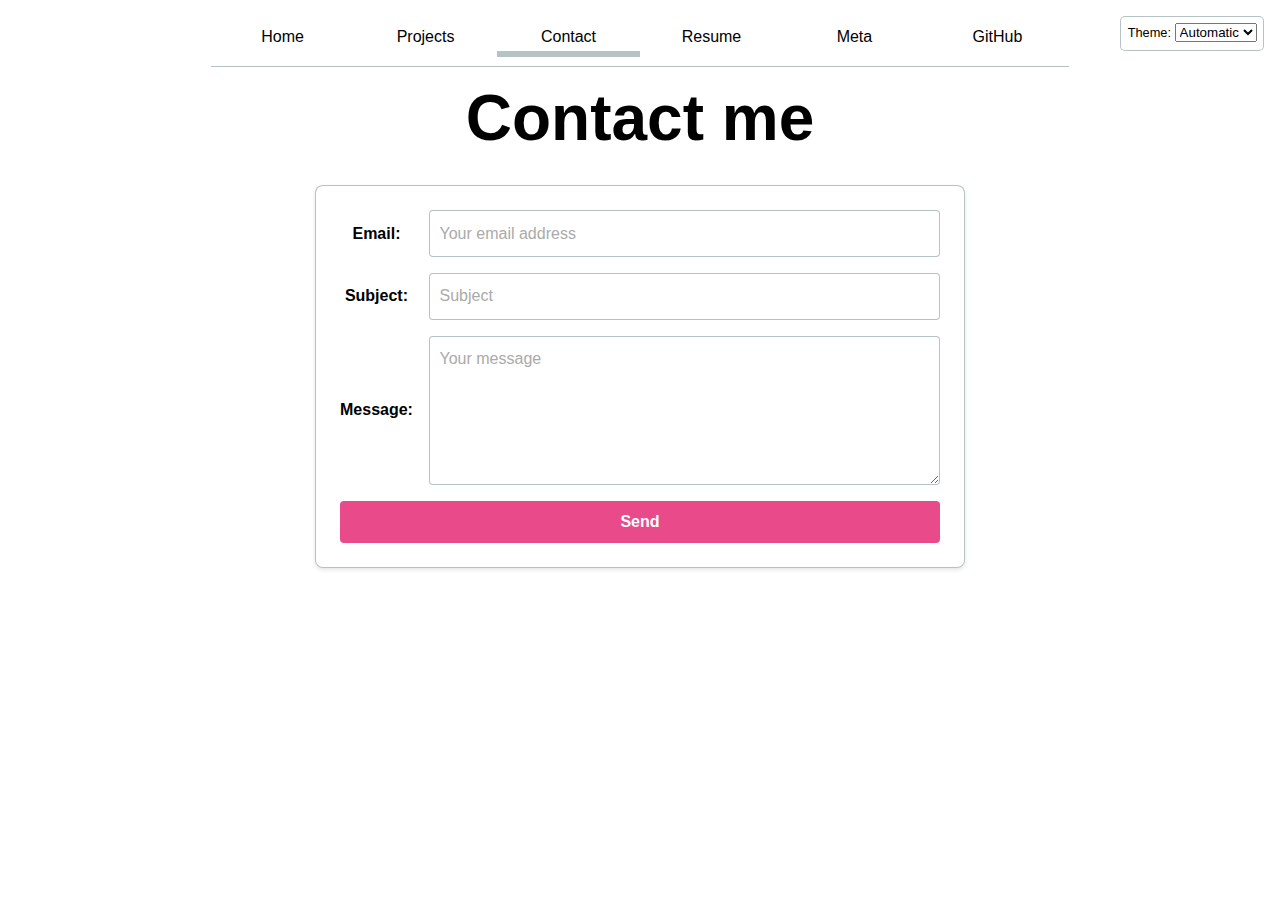
<file: contact/index.html>
<!DOCTYPE html>
<html lang="en">
<head>
    <meta charset="UTF-8">
    <meta name="viewport" content="width=device-width, initial-scale=1.0">
    <title>Contact Me</title>
    <link rel="stylesheet" href="../style.css">
    <script type="module" src="../global.js"></script>
</head>
<body>
    <h1>Contact me</h1>

    <form action="mailto:your-email@example.com" method="POST" enctype="text/plain">
        <label for="email">Email:</label>
        <input type="email" id="email" name="email" placeholder="Your email address" required>

        <label for="subject">Subject:</label>
        <input type="text" id="subject" name="subject" placeholder="Subject" required>

        <label for="body">Message:</label>
        <textarea id="body" name="body" placeholder="Your message" rows="5" required></textarea>

        <button type="submit">Send</button>
    </form>
</body>
</html>
</file>
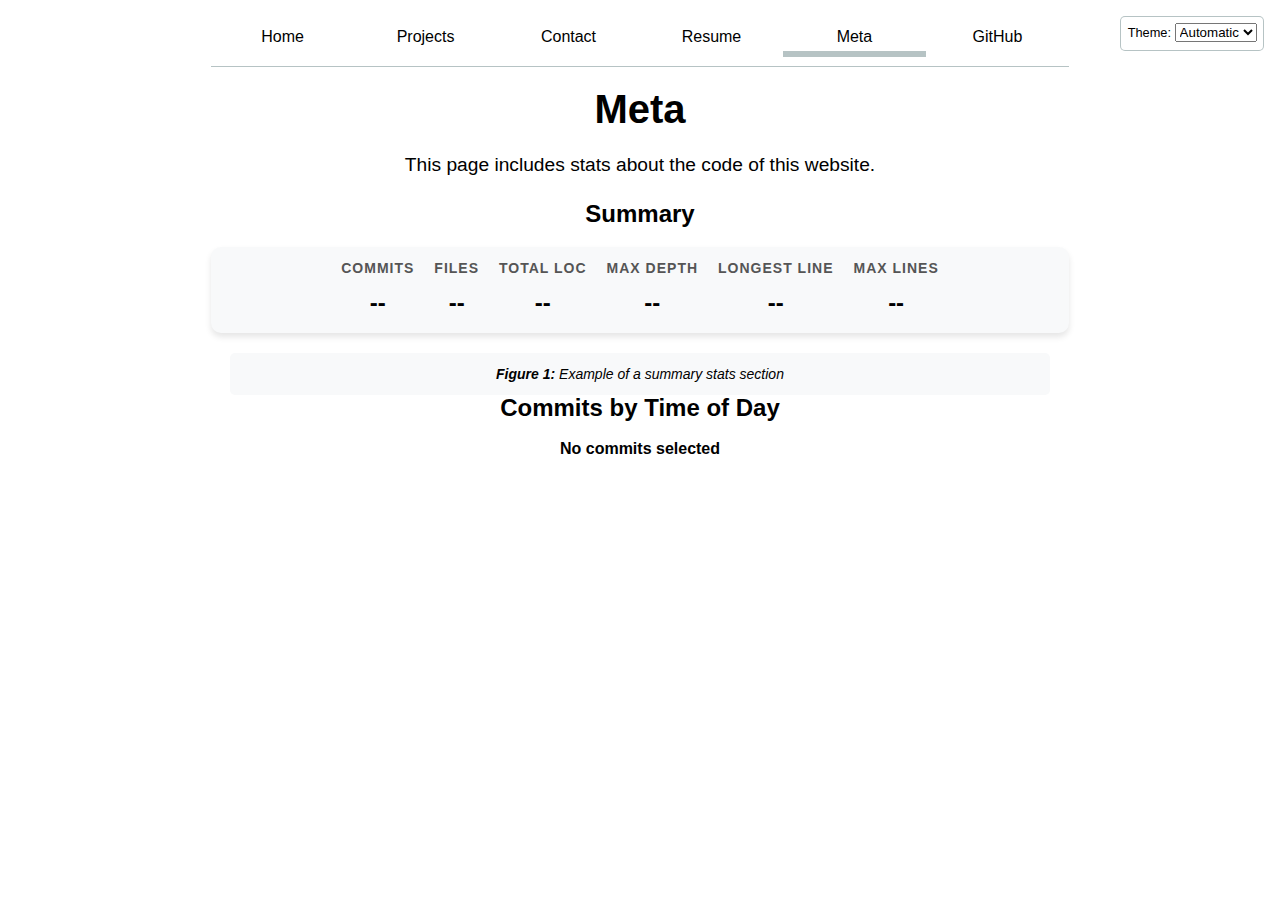
<file: meta/index.html>
<!DOCTYPE html>
<html lang="en">
<head>
    <meta charset="UTF-8">
    <meta name="viewport" content="width=device-width, initial-scale=1.0">
    <title>Meta - Code Analysis</title>
    <link rel="stylesheet" href="../style.css">
</head>
<body>

    <h1 class="page-title">Meta</h1>
    <p class="page-description">This page includes stats about the code of this website.</p>

    <!-- Summary Section -->
    <h2 class="summary-title">Summary</h2>
    <div class="summary-container">
        <div class="stat-box"><span class="stat-label">Commits</span> <span class="stat-value" id="total-commits">--</span></div>
        <div class="stat-box"><span class="stat-label">Files</span> <span class="stat-value" id="total-files">--</span></div>
        <div class="stat-box"><span class="stat-label">Total LOC</span> <span class="stat-value" id="total-loc">--</span></div>
        <div class="stat-box"><span class="stat-label">Max Depth</span> <span class="stat-value" id="max-depth">--</span></div>
        <div class="stat-box"><span class="stat-label">Longest Line</span> <span class="stat-value" id="longest-line">--</span></div>
        <div class="stat-box"><span class="stat-label">Max Lines</span> <span class="stat-value" id="max-lines">--</span></div>
    </div>

    <div class="figure-caption">
        <strong>Figure 1:</strong> Example of a summary stats section
    </div>

    <!-- Scatterplot Section -->
    <h2 class="summary-title">Commits by Time of Day</h2>
    <div id="chart"></div>

    <!-- ✅ Selection Count & Language Breakdown -->
    <p id="selection-count">No commits selected</p>
    <div id="language-breakdown" class="language-stats"></div>


    <!-- ✅ Tooltip for commit hover details -->
    <dl id="commit-tooltip" class="info tooltip" hidden>
        <dt>Commit</dt>
        <dd><a href="" id="commit-link" target="_blank"></a></dd>
      
        <dt>Date</dt>
        <dd id="commit-date"></dd>
      
        <dt>Time</dt>
        <dd id="commit-time"></dd>
      
        <dt>Author</dt>
        <dd id="commit-author"></dd>
      
        <dt>Lines Edited</dt>
        <dd id="commit-lines"></dd>
      </dl>
      

    <!-- ✅ Import D3 Library -->
    <script src="https://d3js.org/d3.v7.min.js"></script>
    <script type="module" src="../global.js"></script>
    <script type="module" src="main.js"></script>

</body>
</html>
</file>
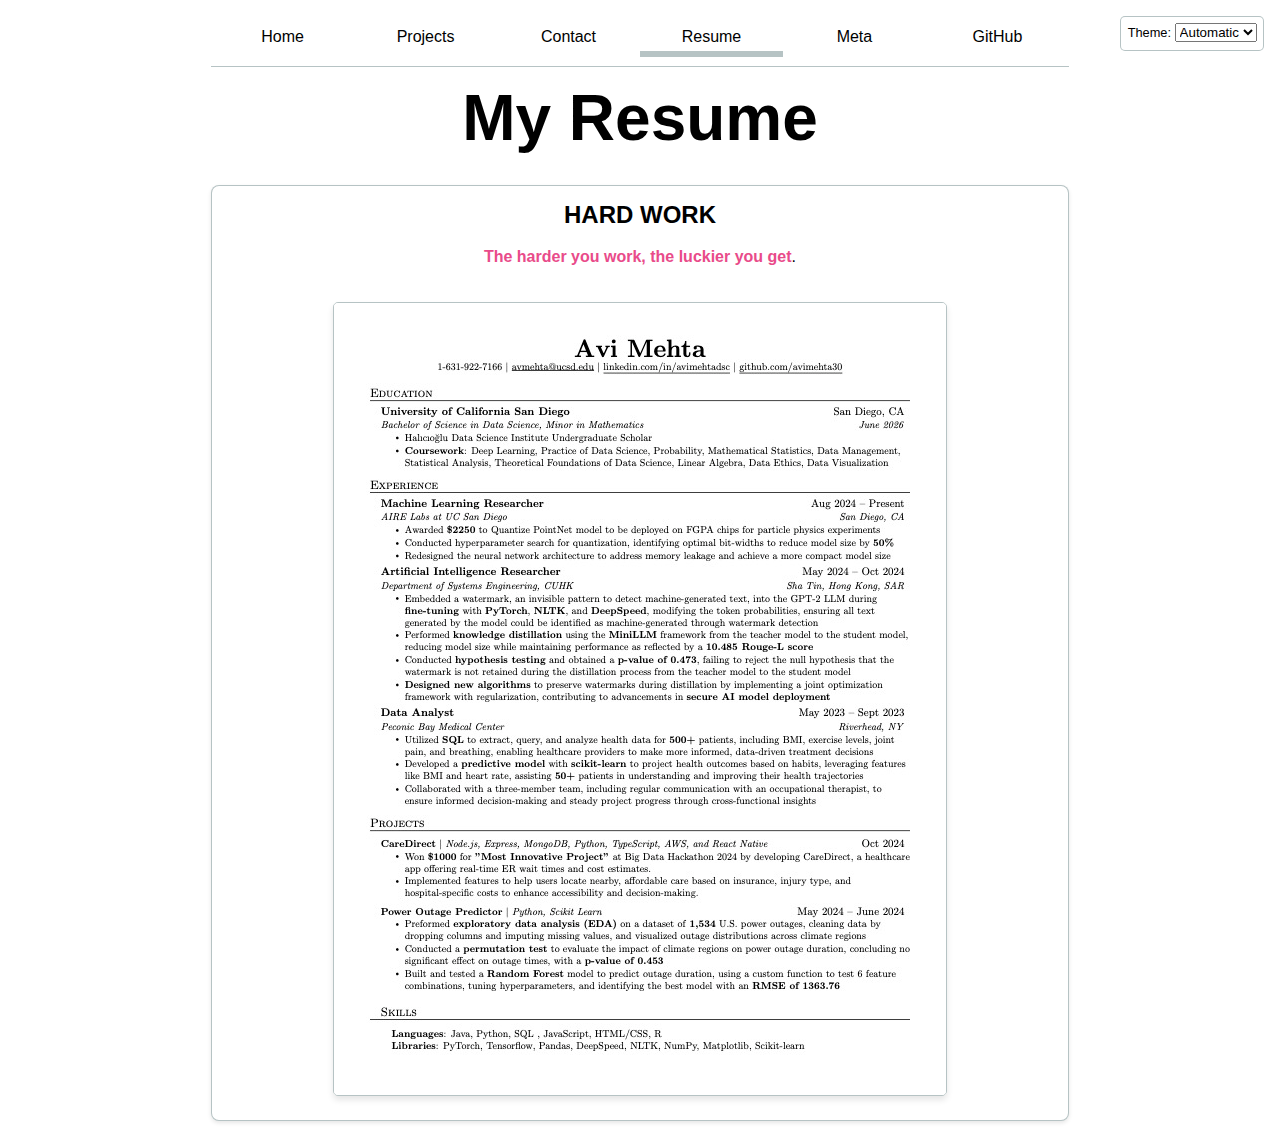
<file: resume/index.html>
<!DOCTYPE html>
<html lang="en">
<head>
    <meta charset="UTF-8">
    <meta name="viewport" content="width=device-width, initial-scale=1.0">
    <title>Resume</title>
    <link rel="stylesheet" href="../style.css">
    <script type="module" src="../global.js"></script>
</head>
<body>
    <h1>My Resume</h1>

    <section class="resume-section">
        <h2>HARD WORK</h2>
        <p><a href="../images/AviMehtaResume.jpg" download>The harder you work, the luckier you get</a>.</p>
        <img src="../images/AviMehtaResume.jpg" alt="Preview of Avi Mehta's Resume" class="resume-image">
    </section>
</body>
</html>
</file>
<file: style.css>
body {
  font-family: Arial, sans-serif;
  line-height: 1.6;
  max-width: 100ch;
  margin-inline: max(1em, (100% - 100ch) / 2);
  padding-inline: 1em;
  text-align: center;
}

:root {
  color-scheme: light dark;
  --color-accent: oklch(65% 50% 0);
  --border-color: oklch(50% 10% 200 / 40%);
}

html {
  accent-color: var(--color-accent);
}

nav {
  display: flex;
  justify-content: space-around;
  align-items: center;
  margin-bottom: 1em;
  border-bottom: 1px solid var(--border-color);
  padding: 0.5em 0;
}

nav a {
  text-decoration: none;
  color: inherit;
  text-align: center;
  flex: 1;
  padding: 0.5em;
  border-bottom: 0;
  transition: all 0.3s ease-in-out;
}

nav a.current {
  border-bottom: 0.4em solid var(--border-color);
  padding-bottom: 0.1em;
}

nav a:hover {
  border-bottom: 0.4em solid var(--color-accent);
  background-color: color-mix(in oklch, var(--color-accent), canvas 85%);
}

form {
  display: grid;
  grid-template-columns: auto 1fr;
  gap: 1em;
  max-width: 600px;
  margin: 2em auto;
  padding: 1.5em;
  border: 1px solid var(--border-color);
  border-radius: 8px;
  background-color: var(--background-color, canvas);
  box-shadow: 0 2px 4px rgba(0, 0, 0, 0.1);
}

form label {
  font: inherit;
  grid-column: 1;
  align-self: center;
  font-weight: bold;
}

form input,
form textarea {
  grid-column: 2;
  width: 100%;
  padding: 0.6em;
  border: 1px solid var(--border-color);
  border-radius: 4px;
  font: inherit;
  box-sizing: border-box;
  background-color: var(--background-color, canvas);
}

form input::placeholder,
form textarea::placeholder {
  color: #aaa;
}

form textarea {
  resize: vertical;
  min-height: 100px;
}

form button {
  grid-column: 1 / -1;
  padding: 0.75em;
  background-color: var(--color-accent);
  color: #fff;
  border: none;
  border-radius: 4px;
  font-size: 1em;
  font-weight: bold;
  cursor: pointer;
  transition: background-color 0.3s ease;
}

form button:hover {
  background-color: color-mix(in oklch, var(--color-accent), black 50%);
}

.projects {
  display: grid;
  grid-template-columns: repeat(auto-fill, minmax(15em, 1fr));
  gap: 1em;
  padding: 1em;
}

.projects article {
  display: grid;
  grid-template-rows: subgrid;
  grid-row: span 3;
  padding: 1em;
  border: 1px solid var(--border-color);
  border-radius: 8px;
  box-shadow: 0 2px 4px rgba(0, 0, 0, 0.1);
  background-color: var(--background-color, canvas);
}

.projects article img {
  width: 100%;
  height: auto;
  display: block;
  margin-bottom: 1em;
}

.projects article h2 {
  font-size: 1.25em;
  margin: 0;
  line-height: 1.2;
}

.projects article p {
  font-size: 1em;
  line-height: 1.5;
  margin: 0;
}

h1 {
  font-size: 4em;
  line-height: 1.1;
  text-wrap: balance;
  margin-bottom: 1em;
  text-align: center;
}

h1, h2, h3, h4, h5, h6 {
  line-height: 1.1;
  text-wrap: balance;
  margin: 0;
}

main {
  max-width: 800px;
  margin: 2em auto;
  padding: 1em;
  text-align: center;
}

.resume-section {
  margin-top: 2em;
  padding: 1em;
  background-color: var(--background-color, canvas);
  border: 1px solid var(--border-color);
  border-radius: 8px;
  box-shadow: 0 2px 4px rgba(0, 0, 0, 0.1);
}

.resume-image {
  max-width: 100%;
  height: auto;
  border: 1px solid var(--border-color);
  border-radius: 5px;
  box-shadow: 0 4px 6px rgba(0, 0, 0, 0.1);
  margin-top: 1em;
}

.resume-section a {
  color: var(--color-accent);
  text-decoration: none;
  font-weight: bold;
  transition: color 0.3s ease;
}

.resume-section a:hover {
  color: color-mix(in oklch, var(--color-accent), black 50%);
}

.color-scheme {
  position: absolute;
  top: 1rem;
  right: 1rem;
  font-size: 80%;
  font-family: inherit;
  background-color: var(--background-color, canvas);
  padding: 0.5em;
  border: 1px solid var(--border-color);
  border-radius: 5px;
}

/* Style for GitHub Stats */
#profile-stats {
  text-align: center;
  margin-top: 20px;
}

#profile-stats h2 {
  font-size: 24px;
  font-weight: bold;
  margin-bottom: 10px;
}

#profile-stats dl {
  display: grid;
  grid-template-columns: repeat(4, 1fr);
  gap: 10px;
  justify-content: center;
  align-items: center;
  text-align: center;
  max-width: 800px;
  margin: 0 auto;
}

#profile-stats dt {
  font-size: 12px;
  color: gray;
  text-transform: uppercase;
  font-weight: bold;
}

#profile-stats dd {
  font-size: 28px;
  font-weight: bold;
  margin: 0;
}

/* #projects-plot {
  max-width: 20em;
  margin-block: 2em;

  overflow: visible;
} */

.legend {
  flex: 1; /* Let the legend take available space */
  display: grid;
  grid-template-columns: repeat(auto-fill, minmax(9em, 1fr));
  gap: 10px;
  padding: 10px;
  list-style: none;
  border: 1px solid var(--border-color);
  border-radius: 8px;
}

/* ✅ Style each legend item */
.legend-item {
  display: flex;
  align-items: center;
  gap: 5px;
  font-size: 14px;
}

/* ✅ Swatch: Colored circle for each legend item */
.legend .swatch {
  width: 12px;
  height: 12px;
  display: inline-block;
  border-radius: 50%;
  background-color: var(--color);
}

/* ✅ Style the container to align pie chart & legend side by side */
.container {
  display: flex;
  align-items: center; /* Align items vertically */
  justify-content: center;
  gap: 20px; /* Space between pie chart and legend */
  margin: 20px auto;
  max-width: 600px;
}

/* ✅ Ensure the pie chart remains properly sized */
#projects-plot {
  flex-shrink: 0;
  max-width: 200px;
}

/* ✅ Allow legend to take remaining space */
.legend {
  flex: 1; /* Let the legend take available space */
  display: grid;
  grid-template-columns: repeat(auto-fill, minmax(9em, 1fr));
  gap: 10px;
  padding: 10px;
  list-style: none;
  border: 1px solid var(--border-color);
  border-radius: 8px;
}

svg:has(path:hover) path:not(:hover) {
  opacity: 0.5;
}

path {
  transition: 300ms;
  cursor: pointer;
}

.selected {
  --color: oklch(60% 45% 0) !important;
}

.selected:is(path) {
  fill: var(--color);
}

.selected {
  --color: oklch(60% 45% 0) !important;

  &:is(path) {
    fill: var(--color);
  }
}

.legend-item.selected {
  font-weight: bold;
  text-decoration: underline;
}

.summary-container {
  display: flex;
  justify-content: space-around;
  align-items: center;
  background: white;
  border-radius: 10px;
  padding: 20px;
  box-shadow: 0 4px 10px rgba(0, 0, 0, 0.1);
  margin: 20px auto;
  max-width: 800px;
}

.stat-box {
  display: flex;
  flex-direction: column;
  align-items: center;
  text-align: center;
}

.stat-label {
  font-size: 12px;
  font-weight: 600;
  color: #6c757d;
  text-transform: uppercase;
  letter-spacing: 1px;
}

.stat-value {
  font-size: 32px;
  font-weight: 700;
  color: black;
  margin-top: 5px;
}

.figure-caption {
  background: #f8f9fa;
  padding: 10px;
  font-size: 14px;
  font-style: italic;
  text-align: center;
  border-radius: 5px;
  max-width: 800px;
  margin: 0 auto;
}

/* General Page Styling */
.page-title {
  text-align: center;
  font-size: 2.5rem;
  font-weight: bold;
  margin-top: 20px;
}

.page-description {
  text-align: center;
  font-size: 1.2rem;
  margin-bottom: 20px;
}

/* Summary Stats Styling */
.summary-container {
  display: flex;
  justify-content: center;
  gap: 20px;
  padding: 15px;
  background: #f8f9fa;
  border-radius: 8px;
  box-shadow: 0 4px 6px rgba(0, 0, 0, 0.1);
}

.stat-box {
  text-align: center;
  font-size: 1rem;
  font-weight: bold;
}

.stat-label {
  display: block;
  font-size: 0.9rem;
  color: #666;
}

.stat-value {
  font-size: 2rem;
  font-weight: bold;
}

/* Scatterplot Styling */
#chart {
  display: flex;
  justify-content: center;
  margin-top: 30px;
}

svg {
  width: 100%;
  height: auto;
}

/* Axes Styling */
.axis text {
  font-size: 14px;
  fill: #333;
}

.axis path,
.axis line {
  fill: none;
  stroke: #333;
  shape-rendering: crispEdges;
}

/* Scatterplot Points */
circle {
  stroke: #fff;
  stroke-width: 1px;
  transition: all 0.3s ease-in-out;
}

circle:hover {
  fill: red;
  cursor: pointer;
}

#chart {
  display: flex;
  justify-content: center;
  align-items: center;
  margin: 20px auto;
  max-width: 1000px;
}

.scatterplot-title {
  text-align: center;
  font-size: 20px;
  font-weight: bold;
  margin-bottom: 10px;
}

/* Updated Summary Section Styling */
.summary-container {
  display: flex;
  justify-content: center;
  gap: 20px;
  margin: 20px auto;
  padding: 10px;
  background-color: #f8f9fa;
  border-radius: 10px;
  max-width: 900px;
}

.stat-box {
  text-align: center;
}

.stat-label {
  font-size: 14px;
  font-weight: bold;
  color: #555;
}

.stat-value {
  font-size: 24px;
  font-weight: bold;
  color: #000;
}

.gridlines line {
  stroke: rgba(0, 0, 0, 0.3); /* Darker gray (adjust the last value for transparency) */
  stroke-width: 1px; /* Adjust thickness */
}

.gridlines path {
  display: none; /* ✅ Hide the main grid border */
}

/* Tooltip Styling */
/* ✅ Tooltip Styling */
.tooltip {
  position: absolute;
  background: rgba(255, 255, 255, 0.95);
  padding: 10px;
  border-radius: 8px;
  box-shadow: 2px 2px 10px rgba(0, 0, 0, 0.1);
  font-size: 14px;
  max-width: 250px;
  transition: opacity 0.2s ease-in-out, visibility 0.2s ease-in-out;
  z-index: 1000;
}

.tooltip[hidden] {
  opacity: 0;
  visibility: hidden;
}

.tooltip dt {
  font-weight: bold;
  color: #333;
}

.tooltip dd {
  margin: 0;
  padding: 0 0 5px 0;
}

/* ✅ Improve scatterplot readability */
#chart {
  margin: auto;
  max-width: 900px;
  overflow: hidden;
}

/* ✅ Dots in scatterplot
circle {
  transition: 200ms;
  transform-origin: center;
  transform-box: fill-box;
  fill-opacity: 0.7;
} */

/* circle:hover {
  transform: scale(1.5);
  fill-opacity: 1;
} */

/* ✅ Gridlines (Darker for better readability) */
.gridlines line {
  stroke: rgba(0, 0, 0, 0.116); /* Darker background lines */
  stroke-width: 1px;
}

/* ✅ Selected dots */
circle.selected {
  fill: #ff6b6b;
}

/* ✅ Brushing Selection Rectangle */
.selection {
  fill-opacity: 0.1;
  stroke: black;
  stroke-opacity: 0.7;
  stroke-dasharray: 5 3;
  animation: marching-ants 2s linear infinite;
}

/* ✅ Selection Count Styling */
#selection-count {
  font-size: 16px;
  font-weight: bold;
  margin-top: 15px;
}

/* ✅ Language Breakdown Styling */
#language-breakdown {
  display: grid;
  grid-template-columns: max-content auto;
  gap: 4px 10px;
  align-items: center;
  margin-top: 10px;
}

#language-breakdown dt {
  font-weight: bold;
  color: #333;
}

#language-breakdown dd {
  margin: 0;
  padding: 2px 0;
  color: #666;
}

/* ✅ Animation for Selection */
@keyframes marching-ants {
  to {
      stroke-dashoffset: -8;
  }
}

.language-stats {
  text-align: center;
  margin-top: 1em;
}

.commit-count {
  font-weight: bold;
  font-size: 1.2em;
  margin-bottom: 1em;
}

.language-grid {
  display: flex;
  justify-content: center;
  gap: 2em;
}

.language-item {
  text-align: center;
}

.lang-name {
  font-weight: bold;
  font-size: 1.2em;
}

.lang-lines {
  font-size: 1.5em;
  font-family: monospace;
}

.lang-percent {
  font-size: 1.2em;
  color: #555;
}
</file>
